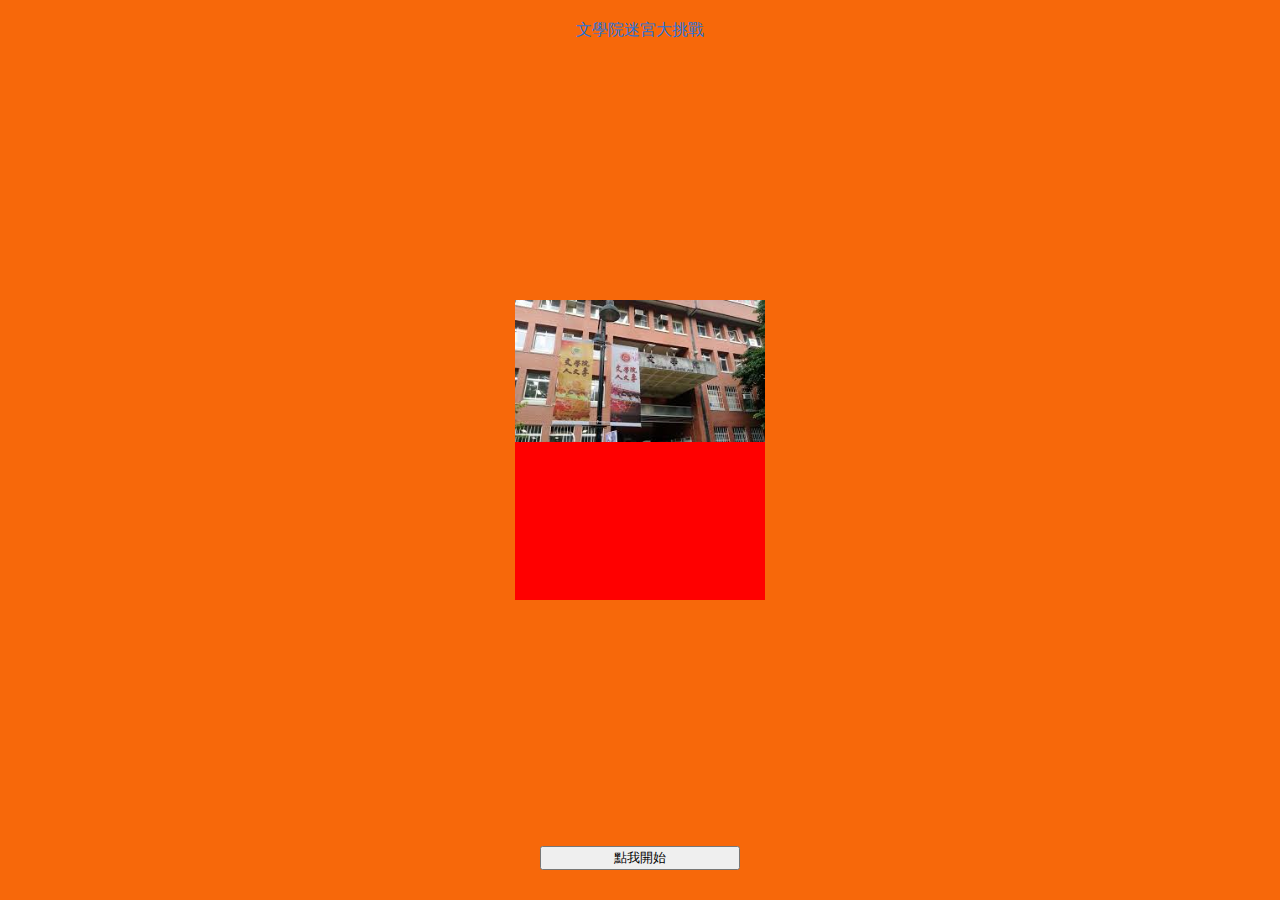
<file: basic/tutorial_01/index.html>
<!DOCTYPE html>
<html lang="en">
<head>
    <meta charset="UTF-8">
    <meta name="viewport" content="width=device-width, initial-scale=1.0">
    <title>基本練習</title>
    <link rel="stylesheet" href="./CSS/main.css">

</head>
<body>
    
    文學院迷宮大挑戰
    <BR>

    

    <div id="imgDiv">
    <img src="./images/centerimage.jpg">
    </div>
    <button class="myButton" onclick="goPage()">點我開始</button>
    
    <script>
    
        // JavaScript 內嵌在這裡
        // 宣告變數
        let name = "Alice"; // 可以更改
        const age = 25;     // 不可更改
        var city = "Taipei"; // 可更改 (舊方式)

        // 顯示在控制台
        // console.log("Name:", name);
        // console.log("Age:", age);
        // console.log("City:", city);

        // name = "Marco";
        //console.log("Name:", name);

        //greet("Ace");
        // greet("name");
        // greet("Sabo");
        

        //function greet(who) {
        // console.log("HI," + who + "! ")
        //}

        function sayHI(a,b,c,d){
         console.log("HI," + who + "! ")
      
        }

        function goPage(){
        window.location.href = "https://trinitysin.github.io/basic/tutorial_02/index2.html";
        }


    </script>
   

</body>
</html>
</file>
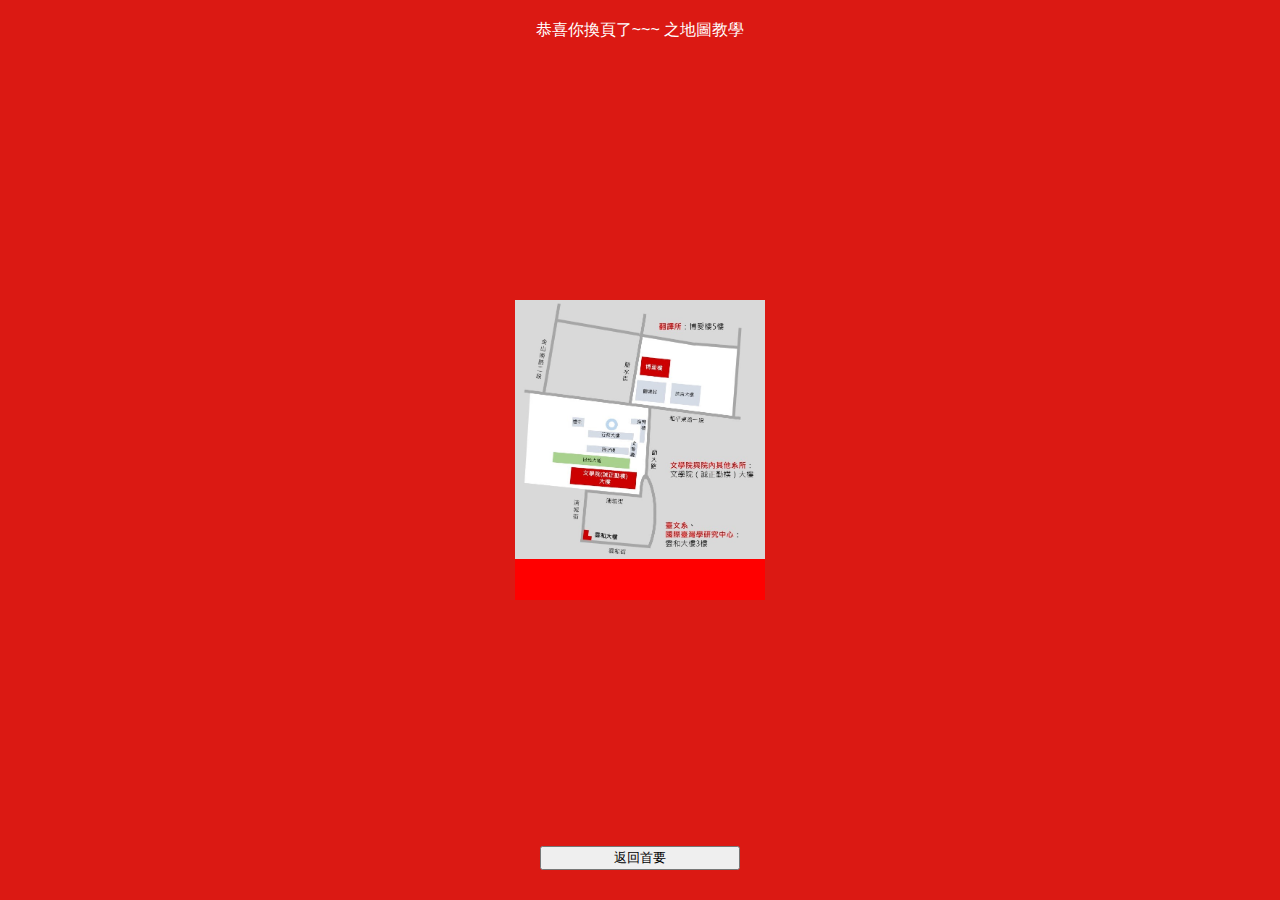
<file: basic/tutorial_02/index.html>
<!DOCTYPE html>
<html lang="en">
<head>
    <meta charset="UTF-8">
    <meta name="viewport" content="width=device-width, initial-scale=1.0">
    <title>基本教學</title>
    <style>
     /* CSS */
body {
    font-family: Arial, sans-serif;
    background-color: #db1913;
    color: #ffffff;
    padding: 20px;
    text-align: center;
margin: 0;
}

.myButton {
position: absolute;
width: 200px;
margin-left: -100px;
bottom: 30px;
cursor: pointer;

}

#imgDiv{
position:absolute;

left: 50%;
margin-left: -125px;

top: 50%;
margin-top: -150px;


width: 250px;
height: 300px;
background-color: red;
}

img {
max-width: 100%;
height: auto;

} 
    </style>
    

  

</head>
<body>
    
    恭喜你換頁了~~~
    之地圖教學
    <BR>

    

    <div id="imgDiv">
    <img src="./images/cla_at_ntnu.jpg">
    </div>
    <button class="myButton" onclick="goPage()">返回首要</button>
    
    <script>
        // JavaScript 內嵌在這裡
        // 宣告變數
        let name = "Alice"; // 可以更改
        const age = 25;     // 不可更改
        var city = "Taipei"; // 可更改 (舊方式)

        // 顯示在控制台
        console.log("Name:", name);
        console.log("Age:", age);
        console.log("City:", city);

        name = "Marco";
        console.log("Name:", name);

        greet("Ace");
        greet("name");
        greet("Sabo");

        function greet(who) {
        console.log("HI," + who + "! ")
        }

        function goPage(){
        window.location.href = "https://trinitysin.github.io/basic/tutorial_01/index.html";
        }

    </script>
   

</body>
</html>
</file>
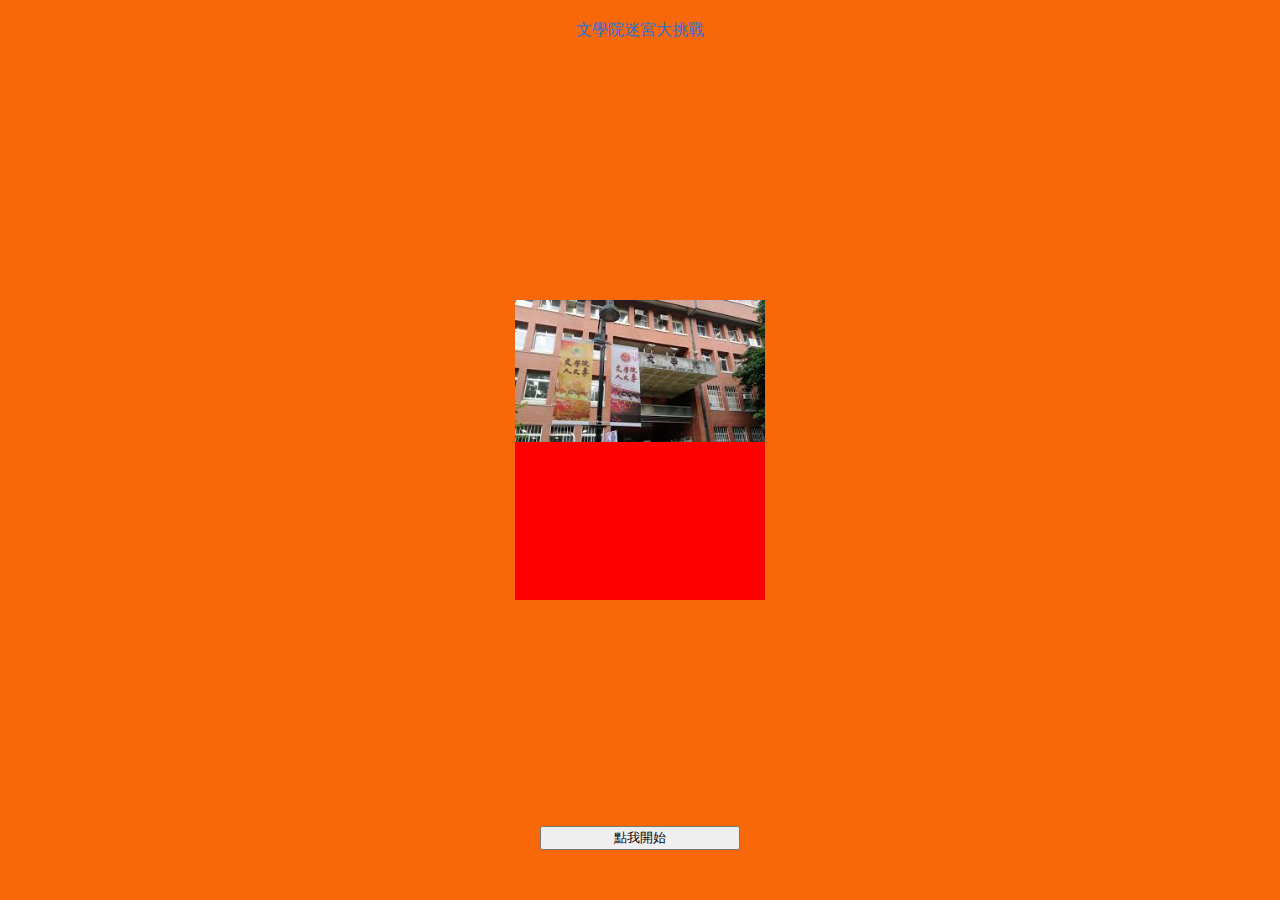
<file: basic/tutorial_03/index.html>
<!DOCTYPE html>
<html lang="en">
<head>
    <meta charset="UTF-8">
    <meta name="viewport" content="width=device-width, initial-scale=1.0">
    <title>基本練習</title>
    <link rel="stylesheet" href="./SCSS/main.css">

</head>
<body>
    
    文學院迷宮大挑戰
    <BR>

    

    <div id="imgDiv">
    <img src="./images/centerimage.jpg">
    </div>
    <button class="myButton" onclick="goPage()">點我開始</button>
    
    <script>
    
        

        function goPage(){
        window.location.href = "https://trinitysin.github.io/basic/tutorial_03/index3.html";
        }


    </script>
   

</body>
</html>
</file>
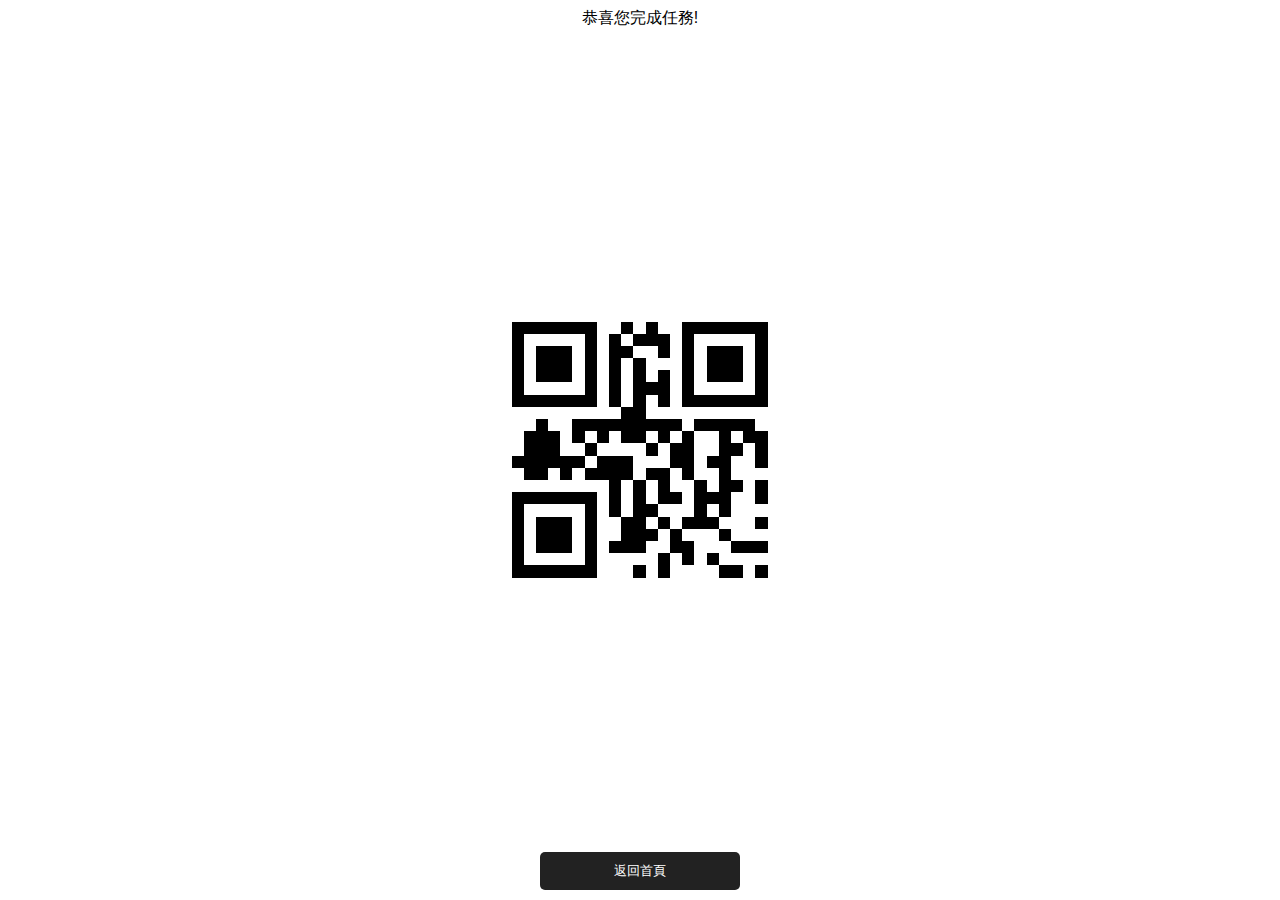
<file: basic/tutorial_03/index4.html>
<!DOCTYPE html>
<html lang="en">
    <head>
        <meta charset="UTF-8">
        <meta name="viewport" content="width=device-width, initial-scale=1.0">
        <title>結果</title>
        <link rel="stylesheet" href="./SCSS/main2.css">
        <script src="./js/qrcode.js"></script>
    </head>
    <body>
        恭喜您完成任務!

        <BR>
        
        <div id="qrcode"></div>


        <!-- <div id="imgDiv"> -->
        <!-- <img src="./images/image2.jpg"> -->
        <!-- </div>  -->
        
        <button id="returnHomeButton" onclick="goPage()">返回首頁</button>
        
        <script>
            var qrcode = new QRCode("qrcode", {
                text: "ntnu",
                width: 256,
                height: 256,
                colorDark : "#000000",
                colorLight : "#ffffff",
                correctLevel : QRCode.CorrectLevel.H
            });

            function goPage(){
        window.location.href = "https://trinitysin.github.io/basic/tutorial_03/index.html";
        }

        </script>
        
    </body>
</html>
</file>
<file: basic/tutorial_01/CSS/main.css>
/* CSS */
body {
    font-family: Arial, sans-serif;
    background-color: #f7680a;
    color: #2572d8;
    padding: 20px;
    text-align: center;
margin: 0;
}

.myButton {
position: absolute;
width: 200px;
margin-left: -100px;
bottom: 30px;
cursor: pointer;

}

#imgDiv{
position:absolute;

left: 50%;
margin-left: -125px;

top: 50%;
margin-top: -150px;


width: 250px;
height: 300px;
background-color: red;
}

img {
max-width: 100%;
height: auto;

}
</file>
<file: basic/tutorial_03/SCSS/main.css>
/* CSS */
body {
    font-family: Arial, sans-serif;
    background-color: #f7680a;
    color: #2572d8;
    padding: 20px;
    text-align: center;
margin: 0;
}

.myButton {
position: absolute;
width: 200px;
margin-left: -100px;
bottom: 50px;
cursor: pointer;

}

#imgDiv{
position:absolute;

left: 50%;
margin-left: -125px;

top: 50%;
margin-top: -150px;


width: 250px;
height: 300px;
background-color: red;
}

img {
max-width: 100%;
height: auto;

}
</file>
<file: basic/tutorial_03/SCSS/main2.css>
body {
    font-family: Arial, sans-serif;
    background-color: #FFFFFF;
    color: #000000;
    text-align: center;
}


#returnHomeButton {
    position: absolute;
    width: 200px;
    margin-left: -100px;
    border-radius: 5px;
    bottom: 10px;
    padding: 10px;
    cursor: pointer;
    border: none;
    color: #FFFFFF;
    background-color: #222222;
    
}

#imgDiv{
    position:absolute;
    
    left: 50%;
    margin-left: -150px;

    top: 50%;
    margin-top: -150px;
   
    width: 300px;
    height: 300px;
    /* background-color: red; */
}

#centerimg {
    width: 100%;
    height: 100%;
    border-radius: 50%;
    object-fit: cover;
}

#qrcode {
    position:absolute;
    left: 50%;
    top: 50%;
    margin-left: -128px;
    margin-top: -128px;
}
</file>
